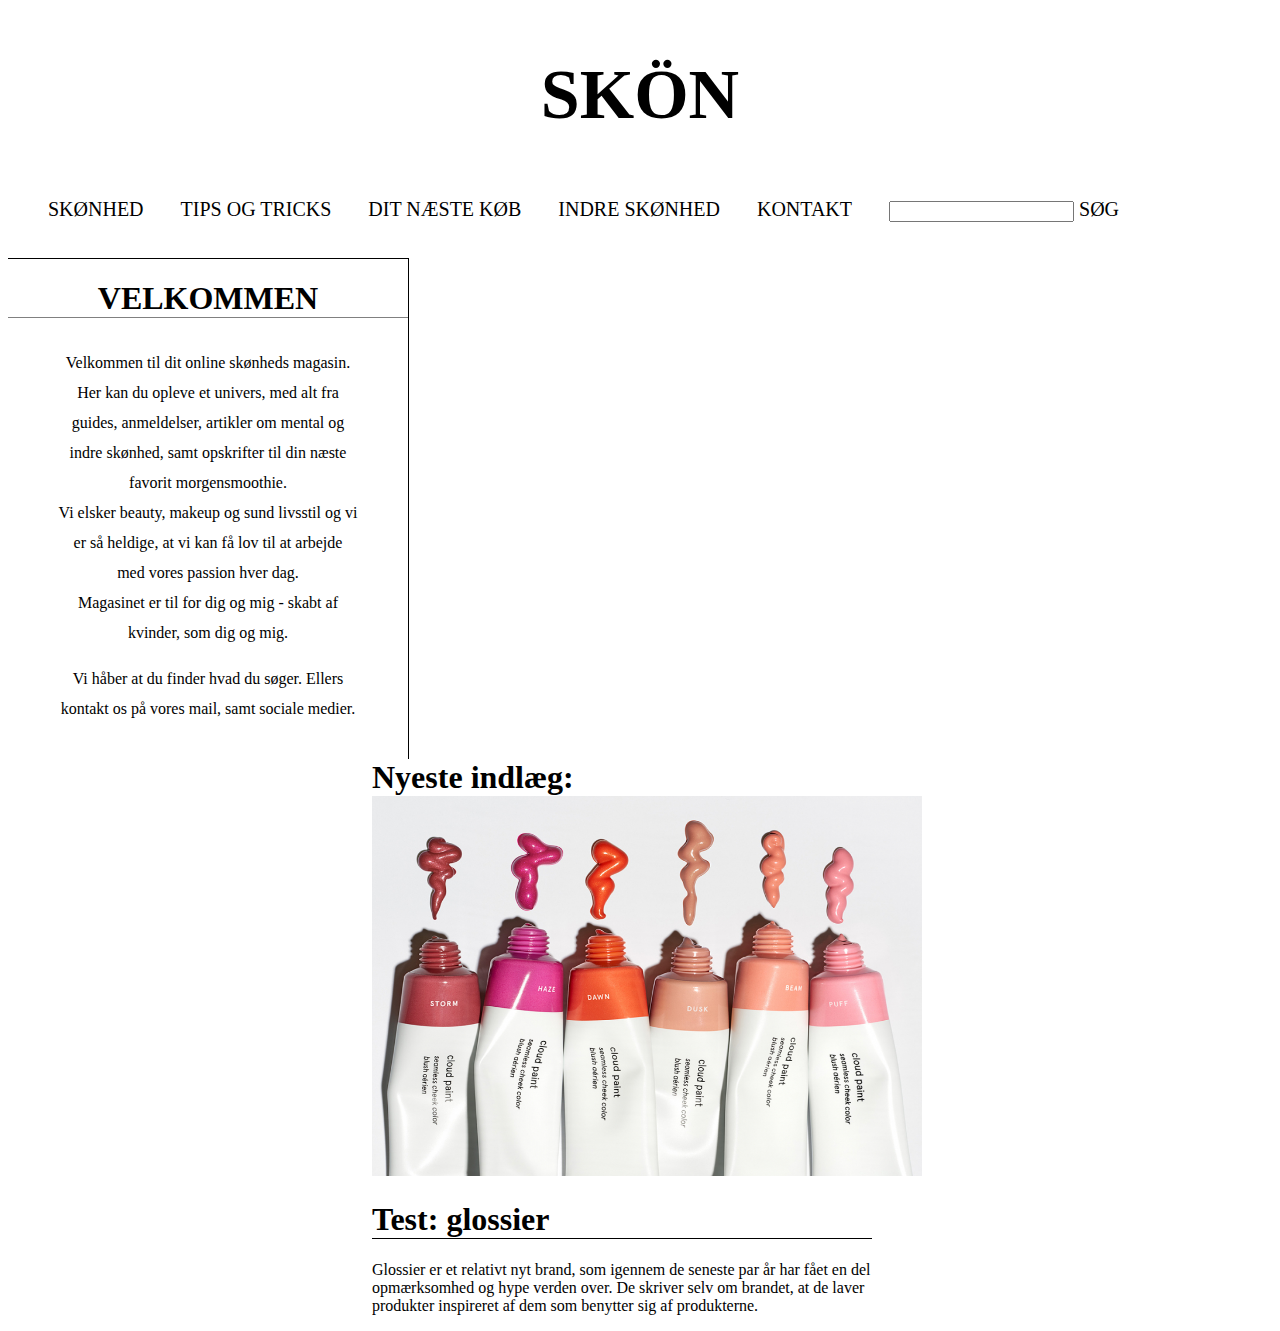
<file: index.html>
<!DOCTYPE html>
<html lang="da">


<head>
    <meta charset="UTF-8">
    <meta name="viewport" content="width=device-width, minimum-scale=1.0">
    <title>SKÖN</title>
    <meta name="description" content="Here you add the description of your content">
    <link rel="stylesheet" href="../css/style.css">

</head>

<body>

    <div class="wrapper">
        <section id="header_wrapper">
            <header>
                <section id="header1">
                    <h1 id="skön">SKÖN</h1>
                </section>
            </header>
        </section>
    </div>


    <nav>
        <ul>
            <li> <a href="index.html">SKØNHED</a></li>
            <li> <a href="tips_tricks.html">TIPS OG TRICKS</a> </li>
            <li> <a href="dit_naeste_koeb.html">DIT NÆSTE KØB</a></li>
            <li> <a href="indre_skoenhed.html">INDRE SKØNHED</a></li>
            <li> <a href="kontakt.html">KONTAKT</a></li>
            <li>
                <form action="">
                    <input type="text" name="SØG" id="">
                    SØG
                </form>
            </li>
        </ul>
    </nav>

    <div id="main">
        <aside>
            <h1>VELKOMMEN</h1>
            <p>Velkommen til dit online skønheds magasin. Her kan du opleve et univers, med alt fra guides, anmeldelser, artikler om mental og indre skønhed, samt opskrifter til din næste favorit morgensmoothie.<br>
            Vi elsker beauty, makeup og sund livsstil og vi er så heldige, at vi kan få lov til at arbejde med vores passion hver dag.<br>
            Magasinet er til for dig og mig - skabt af kvinder, som dig og mig.</p>
            <p>Vi håber at du finder hvad du søger. Ellers kontakt os på vores mail, samt sociale medier. </p>
        </aside>

        <content>
            <h1 id= "nyesteindlæg" >Nyeste indlæg:</h1>
            <a href="../html/test_glossier.html"><img src="../images/glossier_nyesteindl%C3%A6g.jpg" alt="test af glossier" style="width: 550px; height: 380px;"></a>
            <a href="../html/test_glossier.html"><h1 id="test">Test: glossier</h1></a>
            <p>Glossier er et relativt nyt brand, som igennem de seneste par år har fået en del opmærksomhed og hype verden over. De skriver selv om brandet, at de laver produkter inspireret af dem som benytter sig af produkterne. </p>
            
        </content>
    </div>

</body>

</html>
</file>
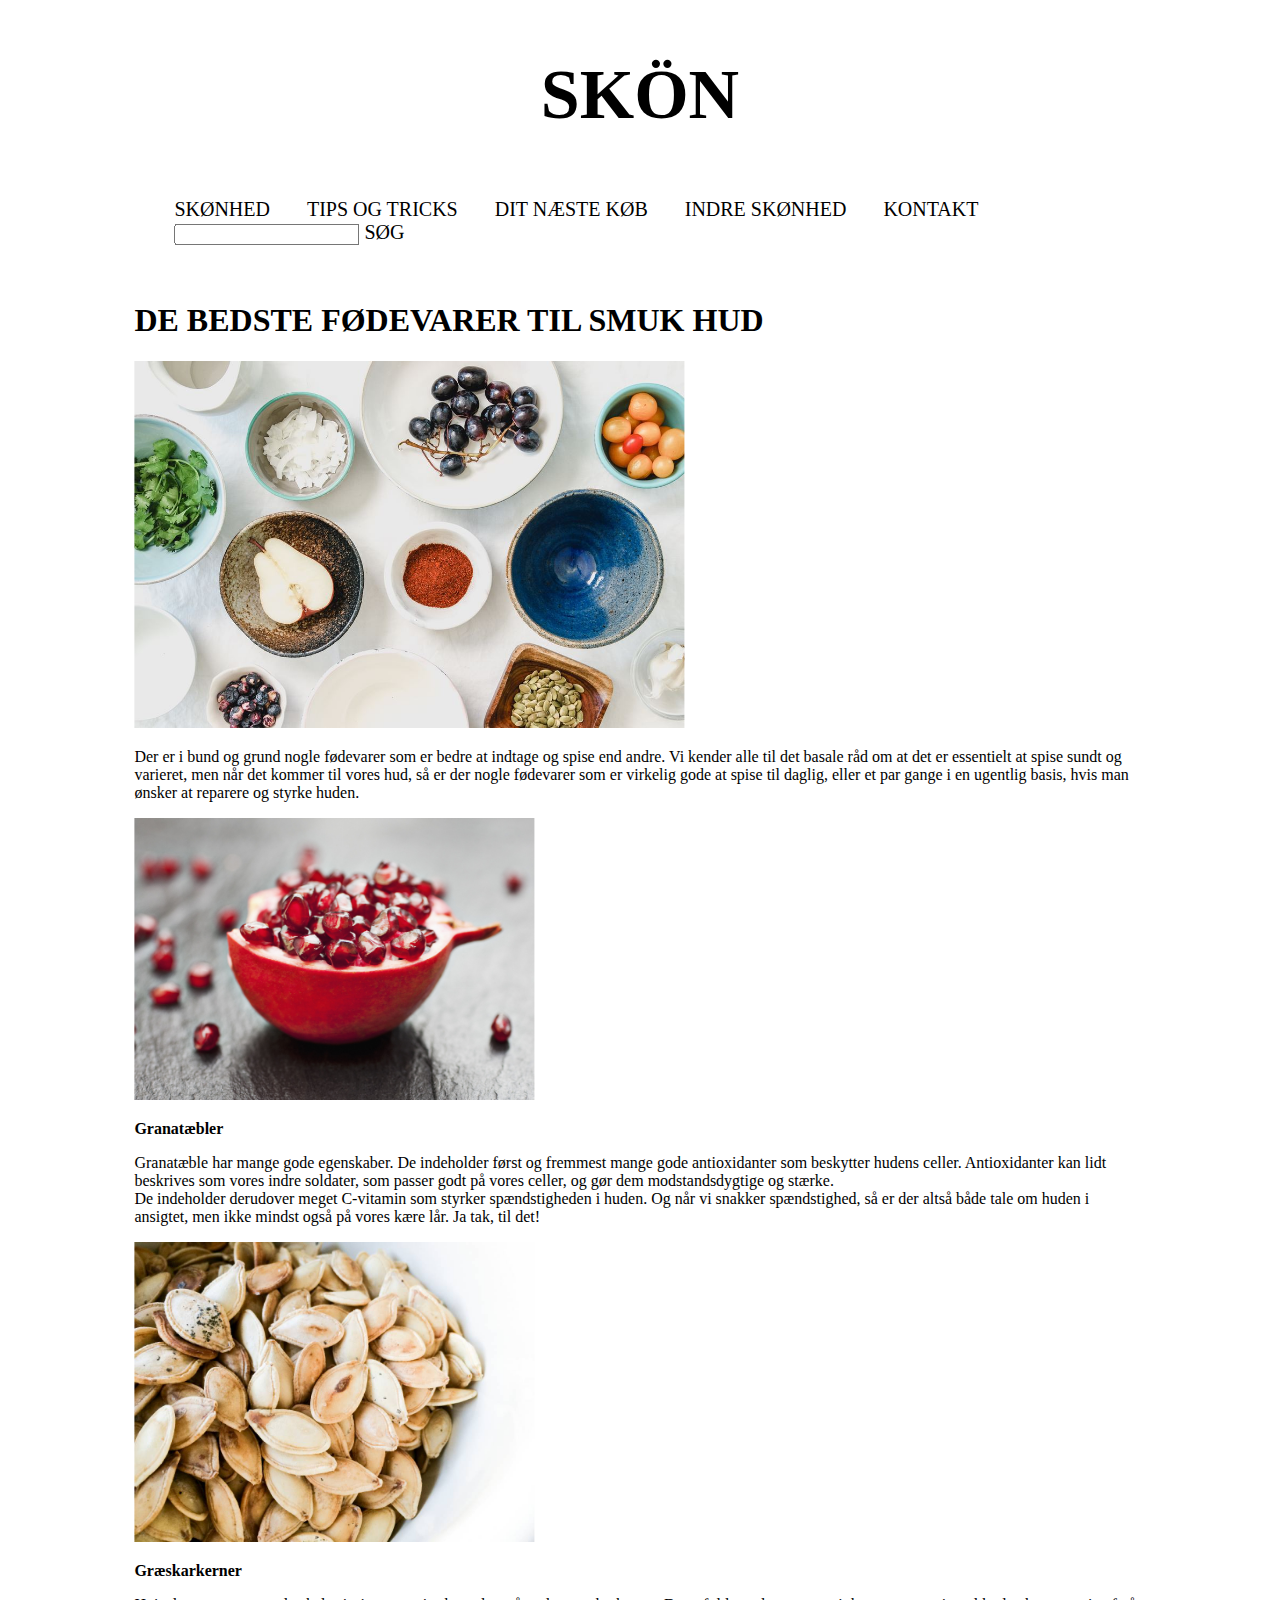
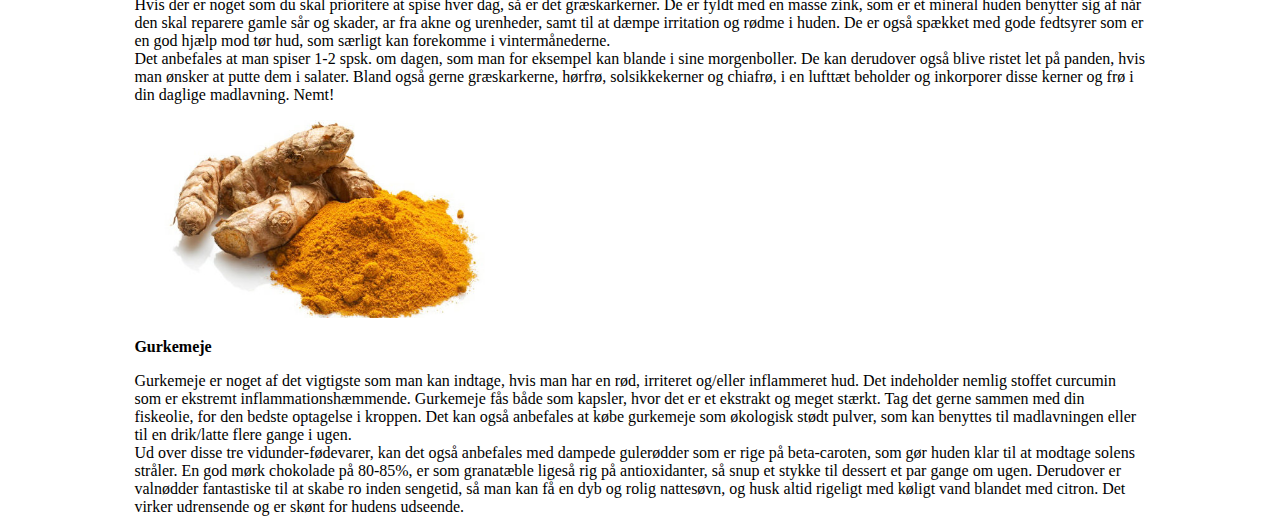
<file: bedste_fodevarer.html>
<!DOCTYPE html>
<html lang="da">


<head>
    <meta charset="UTF-8">
    <meta name="viewport" content="width=device-width, minimum-scale=1.0">
    <title>SKÖN</title>
    <meta name="description" content="Here you add the description of your content">
    <link rel="stylesheet" href="../css/style.css">

</head>

<body>

    <div class="wrapper">
        <section id="header_wrapper">
            <header>
                <section id="header1">
                    <a href="index.html"><h1 id="skön">SKÖN</h1></a>
                </section>
            </header>
        </section>
    


    <nav>
        <ul>
            <li> <a href="index.html">SKØNHED</a></li>
            <li> <a href="tips_tricks.html">TIPS OG TRICKS</a></li>
            <li> <a href="dit_naeste_koeb.html">DIT NÆSTE KØB</a></li>
            <li> <a href="indre_skoenhed.html">INDRE SKØNHED</a></li>
            <li> <a href="kontakt.html">KONTAKT</a></li>
            <li>
                <form action="">
                    <input type="text" name="SØG" id="">
                    SØG
                </form>
            </li>
        </ul>
    </nav>
    <h1>DE BEDSTE FØDEVARER TIL SMUK HUD</h1>
    <img src="/images/healthyfoods.jpg" alt="healthy foods" style="width: 550px;">
    
    
    <p>Der er i bund og grund nogle fødevarer som er bedre at indtage og spise end andre. Vi kender alle til det basale råd om at det er essentielt at spise sundt og varieret, men når det kommer til vores hud, så er der nogle fødevarer som er virkelig gode at spise til daglig, eller et par gange i en ugentlig basis, hvis man ønsker at reparere og styrke huden. </p>
    
    <img src="/images/granataeble.jpg" alt="granataeble" style="width: 400px;">
    <p><b>Granatæbler</b></p><p>Granatæble har mange gode egenskaber. De indeholder først og fremmest mange gode antioxidanter som beskytter hudens celler. Antioxidanter kan lidt beskrives som vores indre soldater, som passer godt på vores celler, og gør dem modstandsdygtige og stærke.<br>De indeholder derudover meget C-vitamin som styrker spændstigheden i huden. Og når vi snakker spændstighed, så er der altså både tale om huden i ansigtet, men ikke mindst også på vores kære lår. Ja tak, til det!</p>
    
    <img src="/images/graeskarkerner.jpg" alt="graeskarkerner" style="width: 400px;">
    <p><b>Græskarkerner</b></p><p>Hvis der er noget som du skal prioritere at spise hver dag, så er det græskarkerner. De er fyldt med en masse zink, som er et mineral huden benytter sig af når den skal reparere gamle sår og skader, ar fra akne og urenheder, samt til at dæmpe irritation og rødme i huden. De er også spækket med gode fedtsyrer som er en god hjælp mod tør hud, som særligt kan forekomme i vintermånederne. <br>Det anbefales at man spiser 1-2 spsk. om dagen, som man for eksempel kan blande i sine morgenboller. De kan derudover også blive ristet let på panden, hvis man ønsker at putte dem i salater. Bland også gerne græskarkerne, hørfrø, solsikkekerner og chiafrø, i en lufttæt beholder og inkorporer disse kerner og frø i din daglige madlavning. Nemt!</p>
    
    <img src="/images/gurkemeje.jpg" alt="gurkemeje" style="width: 400px;">
    <p><b>Gurkemeje</b></p><p>Gurkemeje er noget af det vigtigste som man kan indtage, hvis man har en rød, irriteret og/eller inflammeret hud. Det indeholder nemlig stoffet curcumin som er ekstremt inflammationshæmmende. Gurkemeje fås både som kapsler, hvor det er et ekstrakt og meget stærkt. Tag det gerne sammen med din fiskeolie, for den bedste optagelse i kroppen. Det kan også anbefales at købe gurkemeje som økologisk stødt pulver, som kan benyttes til madlavningen eller til en drik/latte flere gange i ugen.<br> Ud over disse tre vidunder-fødevarer, kan det også anbefales med dampede gulerødder som er rige på beta-caroten, som gør huden klar til at modtage solens stråler. En god mørk chokolade på 80-85%, er som granatæble ligeså rig på antioxidanter, så snup et stykke til dessert et par gange om ugen. Derudover er valnødder fantastiske til at skabe ro inden sengetid, så man kan få en dyb og rolig nattesøvn, og husk altid rigeligt med køligt vand blandet med citron. Det virker udrensende og er skønt for hudens udseende.</p>
    </div>
</body>
</html>
</file>
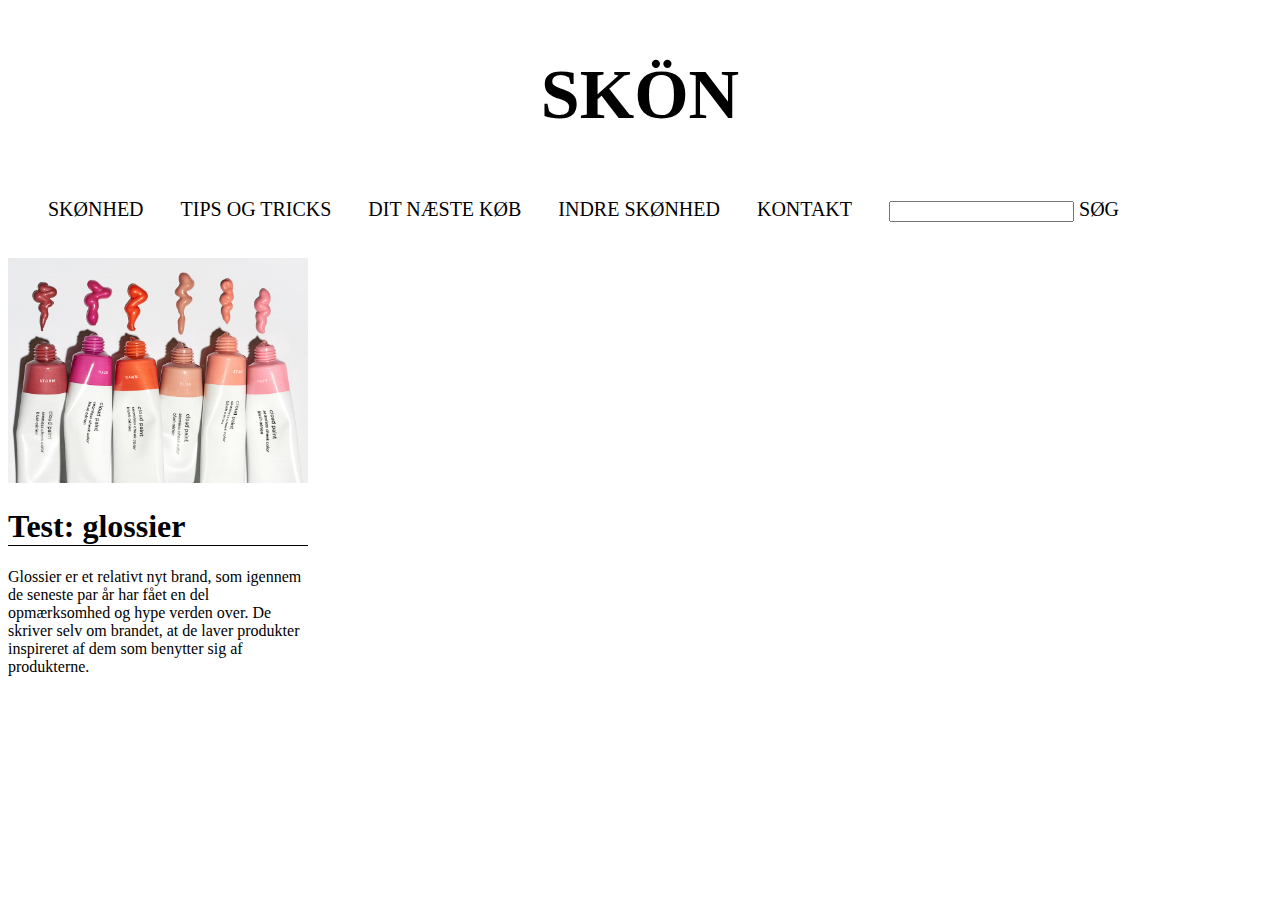
<file: dit_naeste_koeb.html>
<!DOCTYPE html>
<html lang="da">


<head>
    <meta charset="UTF-8">
    <meta name="viewport" content="width=device-width, minimum-scale=1.0">
    <title>SKÖN</title>
    <meta name="description" content="Here you add the description of your content">
    <link rel="stylesheet" href="../css/style.css">

</head>

<body>

    <div class="wrapper">
        <section id="header_wrapper">
            <header>
                <section id="header1">
                    <a href="index.html"><h1 id="skön">SKÖN</h1></a>
                </section>
            </header>
        </section>
    </div>


    <nav>
        <ul>
            <li> <a href="index.html">SKØNHED</a></li>
            <li> <a href="tips_tricks.html">TIPS OG TRICKS</a></li>
            <li> <a href="dit_naeste_koeb.html">DIT NÆSTE KØB</a></li>
            <li> <a href="indre_skoenhed.html">INDRE SKØNHED</a></li>
            <li> <a href="kontakt.html">KONTAKT</a></li>
            <li>
                <form action="">
                    <input type="text" name="SØG" id="">
                    SØG
                </form>
            </li>
        </ul>
    </nav>
<main>
   <section class="article">
        <a href="../html/test_glossier.html"><img id="testglos" src="../images/glossier_nyesteindl%C3%A6g.jpg" alt="test af glossier" style="width: 300px;"></a>
        <a href="../html/test_glossier.html"><h1 class="article_h1"> Test: glossier</h1></a>
        <p>Glossier er et relativt nyt brand, som igennem de seneste par år har fået en del opmærksomhed og hype verden over. De skriver selv om brandet, at de laver produkter inspireret af dem som benytter sig af produkterne. </p>
    </section>
</main>
</body>

</html>
</file>
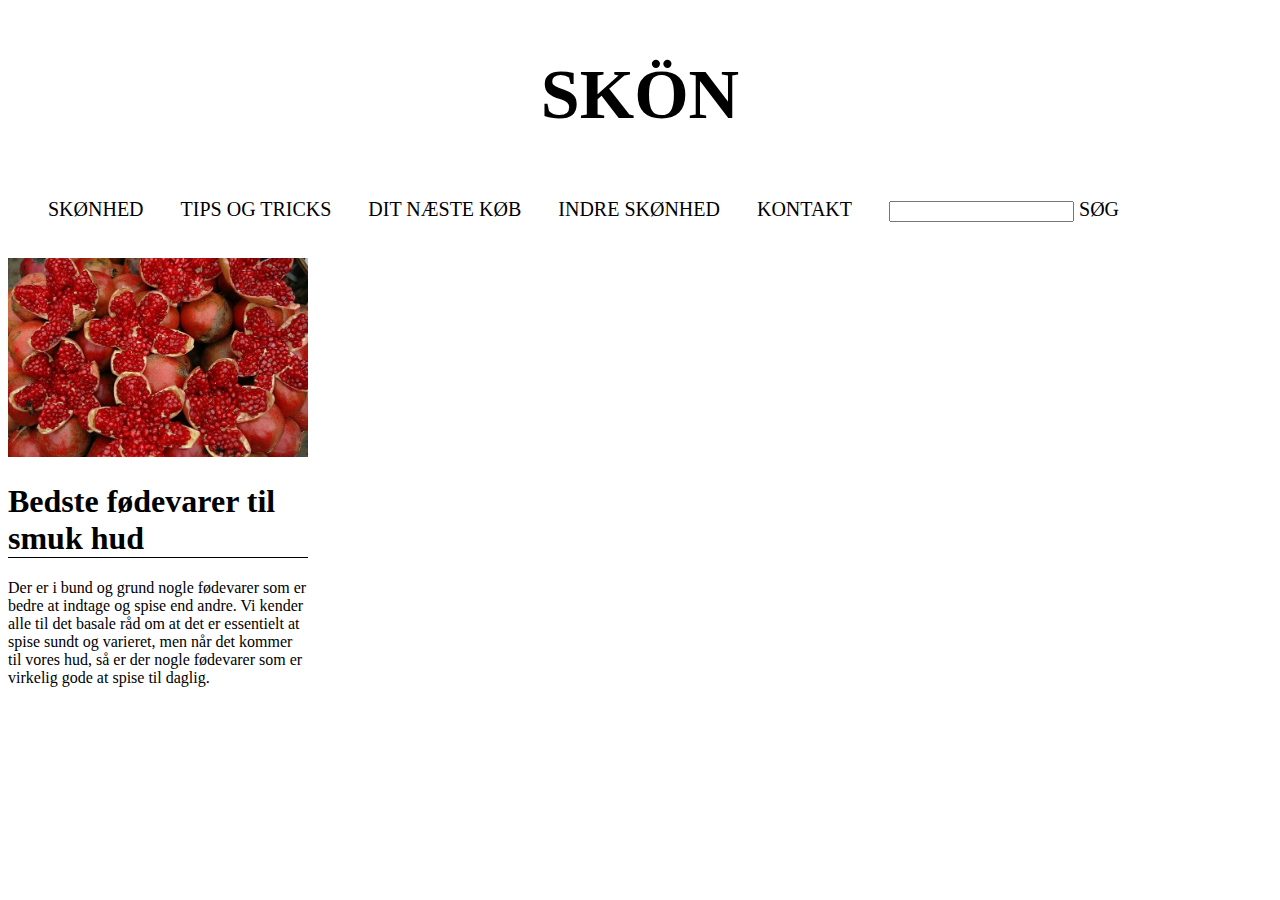
<file: indre_skoenhed.html>
<!DOCTYPE html>
<html lang="da">


<head>
    <meta charset="UTF-8">
    <meta name="viewport" content="width=device-width, minimum-scale=1.0">
    <title>SKÖN</title>
    <meta name="description" content="Here you add the description of your content">
    <link rel="stylesheet" href="../css/style.css">

</head>

<body>

    <div class="wrapper">
        <section id="header_wrapper">
            <header>
                <section id="header1">
                    <a href="index.html"><h1 id="skön">SKÖN</h1></a>
                </section>
            </header>
        </section>
    </div>


    <nav>
        <ul>
            <li> <a href="index.html">SKØNHED</a></li>
            <li> <a href="tips_tricks.html">TIPS OG TRICKS</a></li>
            <li> <a href="dit_naeste_koeb.html">DIT NÆSTE KØB</a></li>
            <li> <a href="indre_skoenhed.html">INDRE SKØNHED</a></li>
            <li> <a href="kontakt.html">KONTAKT</a></li>
            <li>
                <form action="">
                    <input type="text" name="SØG" id="">
                    SØG
                </form>
            </li>
        </ul>
    </nav>
<main>
    <section class="article">
        <a href="/html/bedste_fodevarer.html"><img src="/images/pomegranate.jpg" alt="pomegranate" style="width: 300px;"></a>
        <a href="/html/bedste_fodevarer.html"><h1 class="article_h1">Bedste fødevarer til smuk hud</h1></a>
        <p>Der er i bund og grund nogle fødevarer som er bedre at indtage og spise end andre. Vi kender alle til det basale råd om at det er essentielt at spise sundt og varieret, men når det kommer til vores hud, så er der nogle fødevarer som er virkelig gode at spise til daglig. </p>
    </section>
</main>    
</body>

</html>
</file>
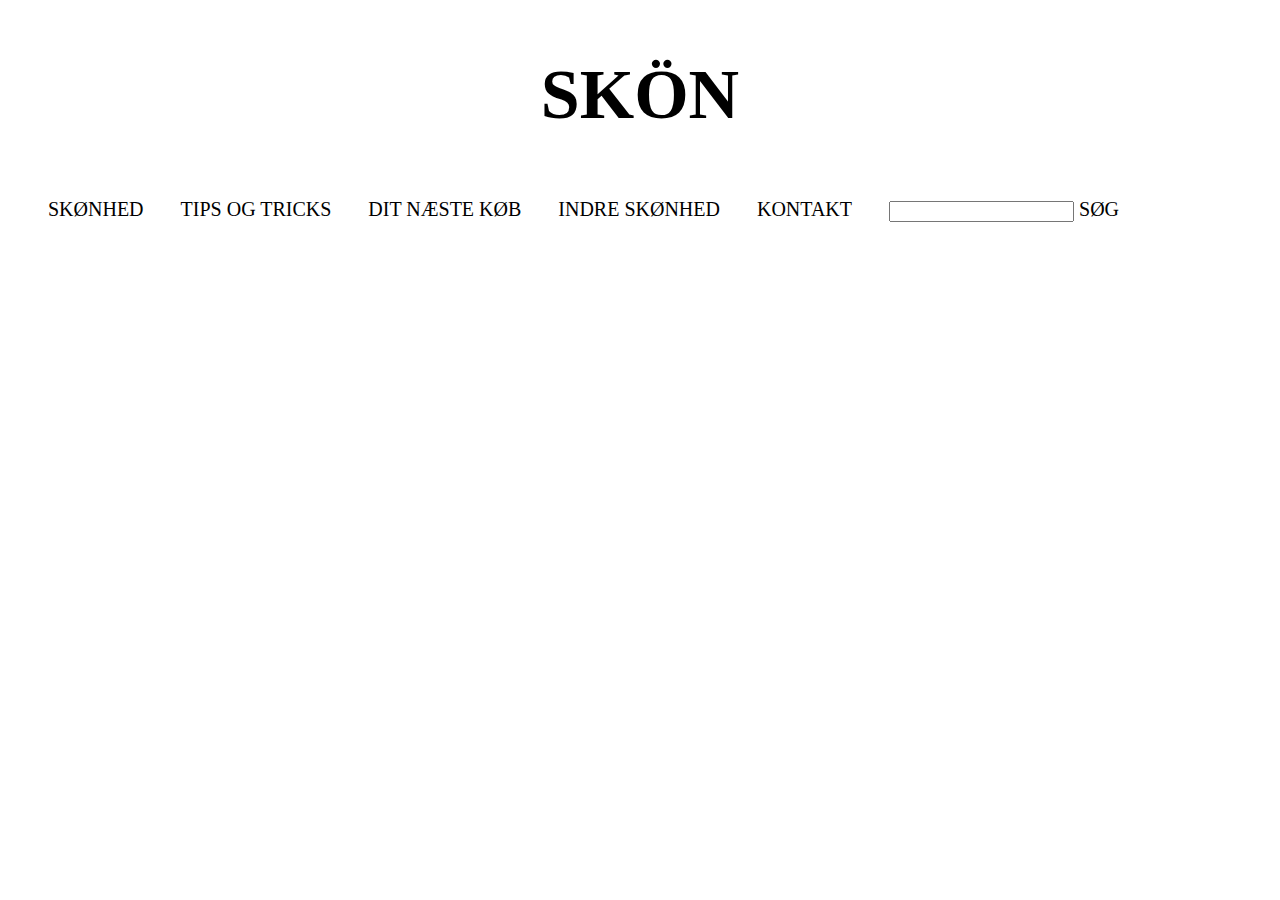
<file: kontakt.html>
<!DOCTYPE html>
<html lang="da">


<head>
    <meta charset="UTF-8">
    <meta name="viewport" content="width=device-width, minimum-scale=1.0">
    <title>SKÖN</title>
    <meta name="description" content="Here you add the description of your content">
    <link rel="stylesheet" href="../css/style.css">

</head>

<body>

    <div class="wrapper">
        <section id="header_wrapper">
            <header>
                <section id="header1">
                    <a href="index.html"><h1 id="skön">SKÖN</h1></a>
                </section>
            </header>
        </section>
    </div>


    <nav>
        <ul>
            <li> <a href="index.html">SKØNHED</a></li>
            <li> <a href="tips_tricks.html">TIPS OG TRICKS</a></li>
            <li> <a href="dit_naeste_koeb.html">DIT NÆSTE KØB</a></li>
            <li> <a href="indre_skoenhed.html">INDRE SKØNHED</a></li>
            <li> <a href="kontakt.html">KONTAKT</a></li>
            <li>
                <form action="">
                    <input type="text" name="SØG" id="">
                    SØG
                </form>
            </li>
        </ul>
    </nav>
</body>

</html>
</file>
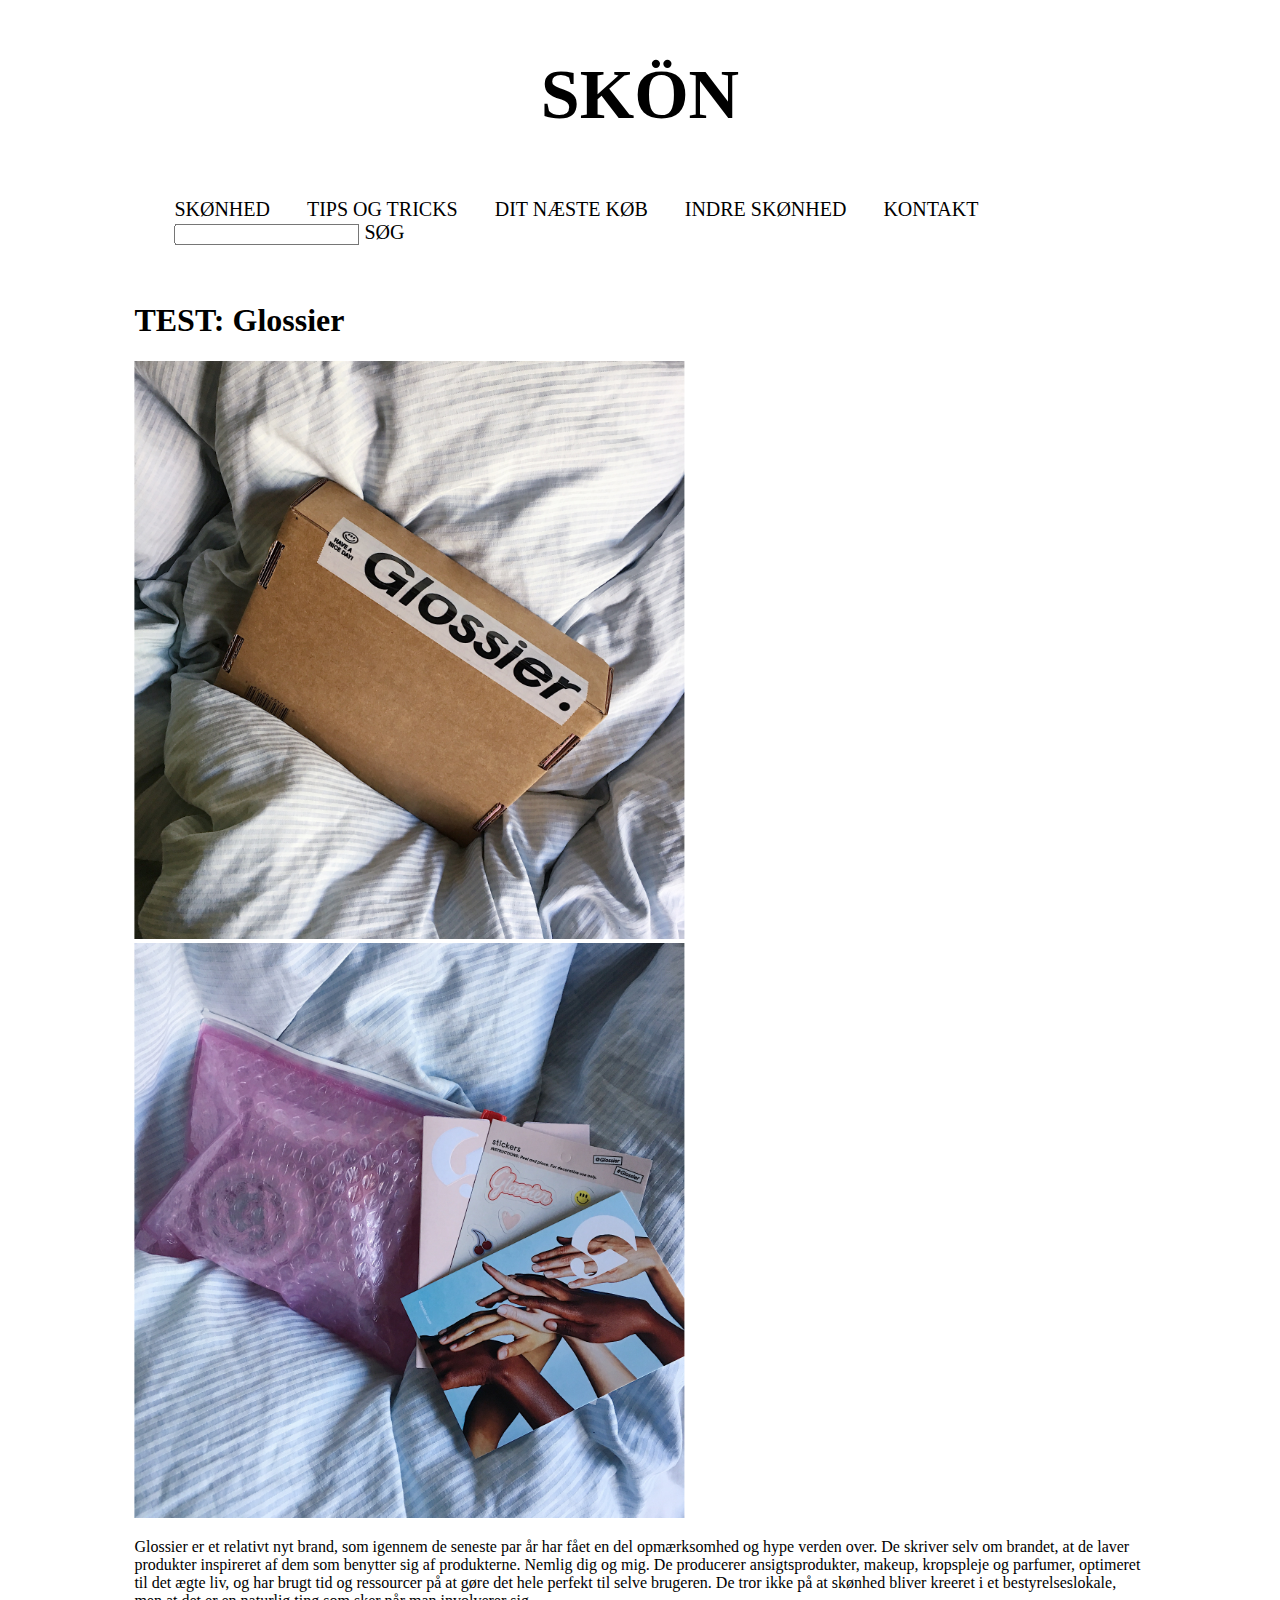
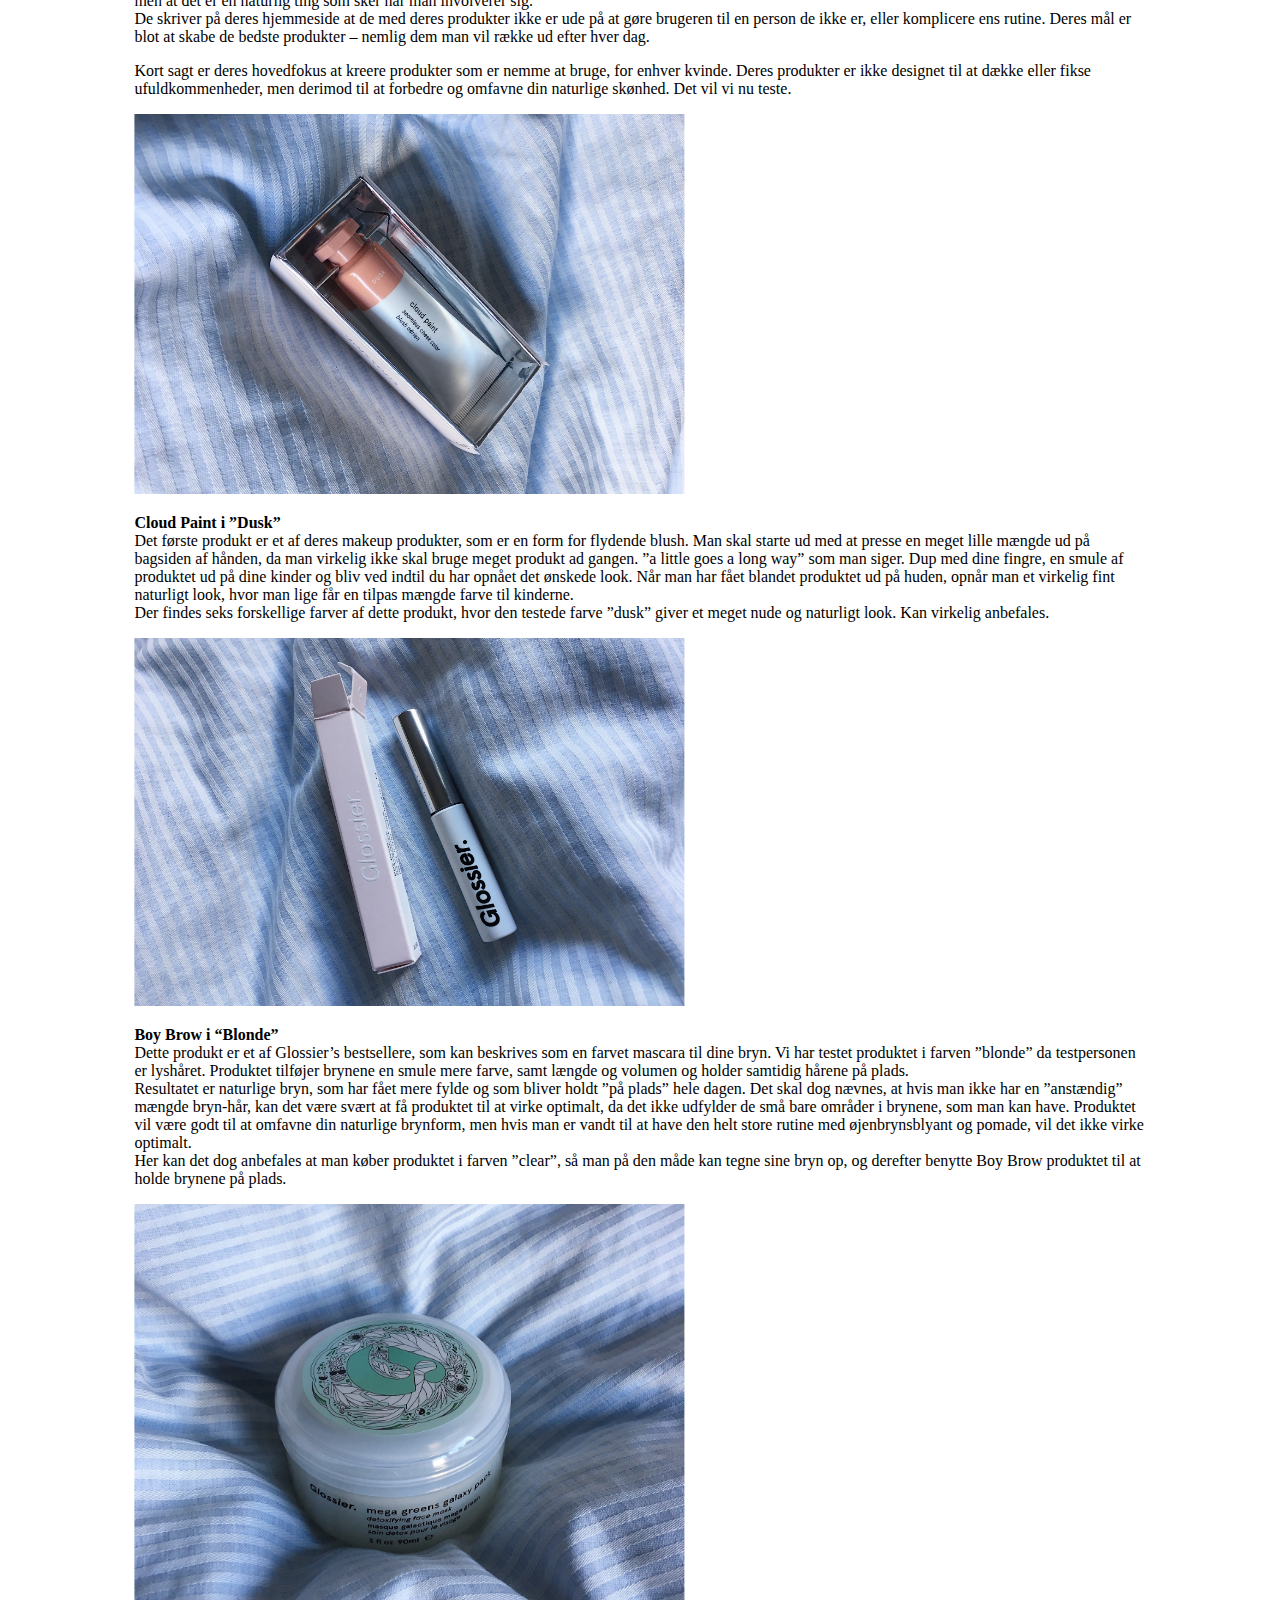
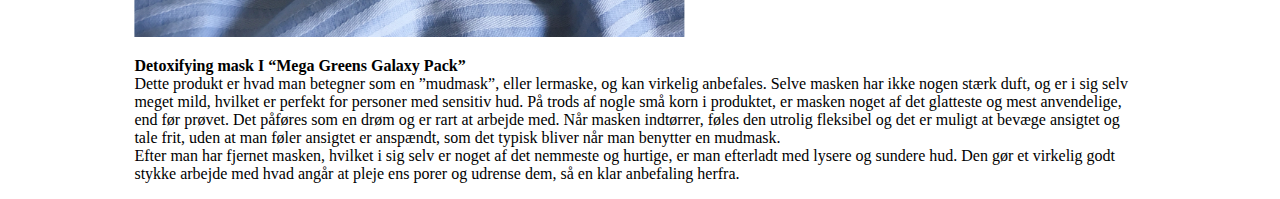
<file: test_glossier.html>
<!DOCTYPE html>
<html lang="da">


<head>
    <meta charset="UTF-8">
    <meta name="viewport" content="width=device-width, minimum-scale=1.0">
    <title>SKÖN</title>
    <meta name="description" content="Here you add the description of your content">
    <link rel="stylesheet" href="../css/style.css">

</head>

<body>

    <div class="wrapper">
        <section id="header_wrapper">
            <header>
                <section id="header1">
                    <a href="index.html">
                        <h1 id="skön">SKÖN</h1>
                    </a>
                </section>
            </header>
        </section>



        <nav>
            <ul>
                <li> <a href="index.html">SKØNHED</a></li>
                <li> <a href="tips_tricks.html">TIPS OG TRICKS</a></li>
                <li> <a href="dit_naeste_koeb.html">DIT NÆSTE KØB</a></li>
                <li> <a href="indre_skoenhed.html">INDRE SKØNHED</a></li>
                <li> <a href="kontakt.html">KONTAKT</a></li>
                <li>
                    <form action="">
                        <input type="text" name="SØG" id="">
                        SØG
                    </form>
                </li>
            </ul>
        </nav>
        <h1>TEST: Glossier</h1>
        <img src="../images/glossier_kasse.JPG" alt="test af glossier" style="width: 550px;">
        <img src="../images/glossier_indpak.JPG" alt="glossierindpakning" style="width: 550px;">

        <p>Glossier er et relativt nyt brand, som igennem de seneste par år har fået en del opmærksomhed og hype verden over. De skriver selv om brandet, at de laver produkter inspireret af dem som benytter sig af produkterne. Nemlig dig og mig. De producerer ansigtsprodukter, makeup, kropspleje og parfumer, optimeret til det ægte liv, og har brugt tid og ressourcer på at gøre det hele perfekt til selve brugeren. De tror ikke på at skønhed bliver kreeret i et bestyrelseslokale, men at det er en naturlig ting som sker når man involverer sig.<br> De skriver på deres hjemmeside at de med deres produkter ikke er ude på at gøre brugeren til en person de ikke er, eller komplicere ens rutine. Deres mål er blot at skabe de bedste produkter – nemlig dem man vil række ud efter hver dag. </p>
        <p>Kort sagt er deres hovedfokus at kreere produkter som er nemme at bruge, for enhver kvinde. Deres produkter er ikke designet til at dække eller fikse ufuldkommenheder, men derimod til at forbedre og omfavne din naturlige skønhed.
        Det vil vi nu teste.</p>
            
        <img src="../images/cloudpaint_dusk.JPG" alt="cloudpaint" style="width: 550px;">
        <p><b>Cloud Paint i ”Dusk”</b><br>
        Det første produkt er et af deres makeup produkter, som er en form for flydende blush. Man skal starte ud med at presse en meget lille mængde ud på bagsiden af hånden, da man virkelig ikke skal bruge meget produkt ad gangen. ”a little goes a long way” som man siger. Dup med dine fingre, en smule af produktet ud på dine kinder og bliv ved indtil du har opnået det ønskede look. Når man har fået blandet produktet ud på huden, opnår man et virkelig fint naturligt look, hvor man lige får en tilpas mængde farve til kinderne. <br>
        Der findes seks forskellige farver af dette produkt, hvor den testede farve ”dusk” giver et meget nude og naturligt look. Kan virkelig anbefales.</p>
        
        <img src="../images/boybrow.JPG" alt="boybrow" style="width: 550px;">
        <p><b>Boy Brow i “Blonde”</b><br>
        Dette produkt er et af Glossier’s bestsellere, som kan beskrives som en farvet mascara til dine bryn. Vi har testet produktet i farven ”blonde” da testpersonen er lyshåret. Produktet tilføjer brynene en smule mere farve, samt længde og volumen og holder samtidig hårene på plads.<br> Resultatet er naturlige bryn, som har fået mere fylde og som bliver holdt ”på plads” hele dagen. 
        Det skal dog nævnes, at hvis man ikke har en ”anstændig” mængde bryn-hår, kan det være svært at få produktet til at virke optimalt, da det ikke udfylder de små bare områder i brynene, som man kan have. Produktet vil være godt til at omfavne din naturlige brynform, men hvis man er vandt til at have den helt store rutine med øjenbrynsblyant og pomade, vil det ikke virke optimalt.<br>
        Her kan det dog anbefales at man køber produktet i farven ”clear”, så man på den måde kan tegne sine bryn op, og derefter benytte Boy Brow produktet til at holde brynene på plads.</p>
        
        <img src="../images/galaxymask.JPG" alt="galaxymask" style="width: 550px;">
        <p><b>Detoxifying mask I “Mega Greens Galaxy Pack”</b><br>
        Dette produkt er hvad man betegner som en ”mudmask”, eller lermaske, og kan virkelig anbefales. Selve masken har ikke nogen stærk duft, og er i sig selv meget mild, hvilket er perfekt for personer med sensitiv hud. På trods af nogle små korn i produktet, er masken noget af det glatteste og mest anvendelige, end før prøvet. Det påføres som en drøm og er rart at arbejde med. Når masken indtørrer, føles den utrolig fleksibel og det er muligt at bevæge ansigtet og tale frit, uden at man føler ansigtet er anspændt, som det typisk bliver når man benytter en mudmask.<br> Efter man har fjernet masken, hvilket i sig selv er noget af det nemmeste og hurtige, er man efterladt med lysere og sundere hud. Den gør et virkelig godt stykke arbejde med hvad angår at pleje ens porer og udrense dem, så en klar anbefaling herfra. </p>
    </div>
</body>
</html>
</file>
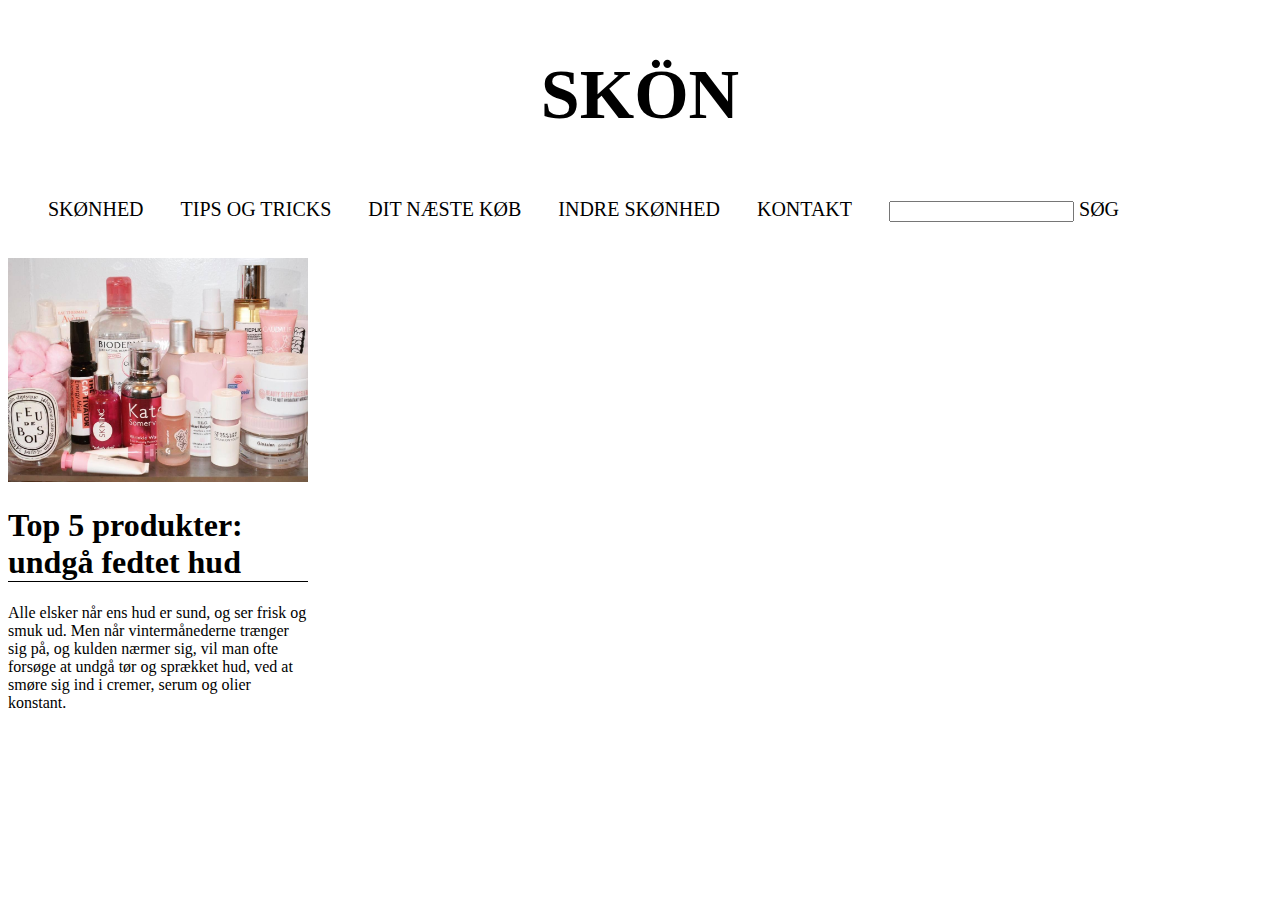
<file: tips_tricks.html>
<!DOCTYPE html>
<html lang="da">


<head>
    <meta charset="UTF-8">
    <meta name="viewport" content="width=device-width, minimum-scale=1.0">
    <title>SKÖN</title>
    <meta name="description" content="Here you add the description of your content">
    <link rel="stylesheet" href="../css/style.css">

</head>

<body>

    <div class="wrapper">
        <section id="header_wrapper">
            <header>
                <section id="header1">
                    <a href="index.html"><h1 id="skön">SKÖN</h1></a>
                </section>
            </header>
        </section>
    </div>


    <nav>
        <ul>
            <li> <a href="index.html">SKØNHED</a></li>
            <li> <a href="tips_tricks.html">TIPS OG TRICKS</a></li>
            <li> <a href="dit_naeste_koeb.html">DIT NÆSTE KØB</a></li>
            <li> <a href="indre_skoenhed.html">INDRE SKØNHED</a></li>
            <li> <a href="kontakt.html">KONTAKT</a></li>
            <li>
                <form action="">
                    <input type="text" name="SØG" id="">
                    SØG
                </form>
            </li>
        </ul>
    </nav>
<main>
    <section class="article">
        <a href="/html/top_5_produkter.html"><img src="/images/produkter.jpg" alt="produkter" style="width: 300px;"></a>
        <a href="/html/top_5_produkter.html"><h1 class="article_h1">Top 5 produkter: undgå fedtet hud</h1></a>
        <p>Alle elsker når ens hud er sund, og ser frisk og smuk ud. Men når vintermånederne trænger sig på, og kulden nærmer sig, vil man ofte forsøge at undgå tør og sprækket hud, ved at smøre sig ind i cremer, serum og olier konstant. </p>
    </section>
    
</main>
</body>

</html>
</file>
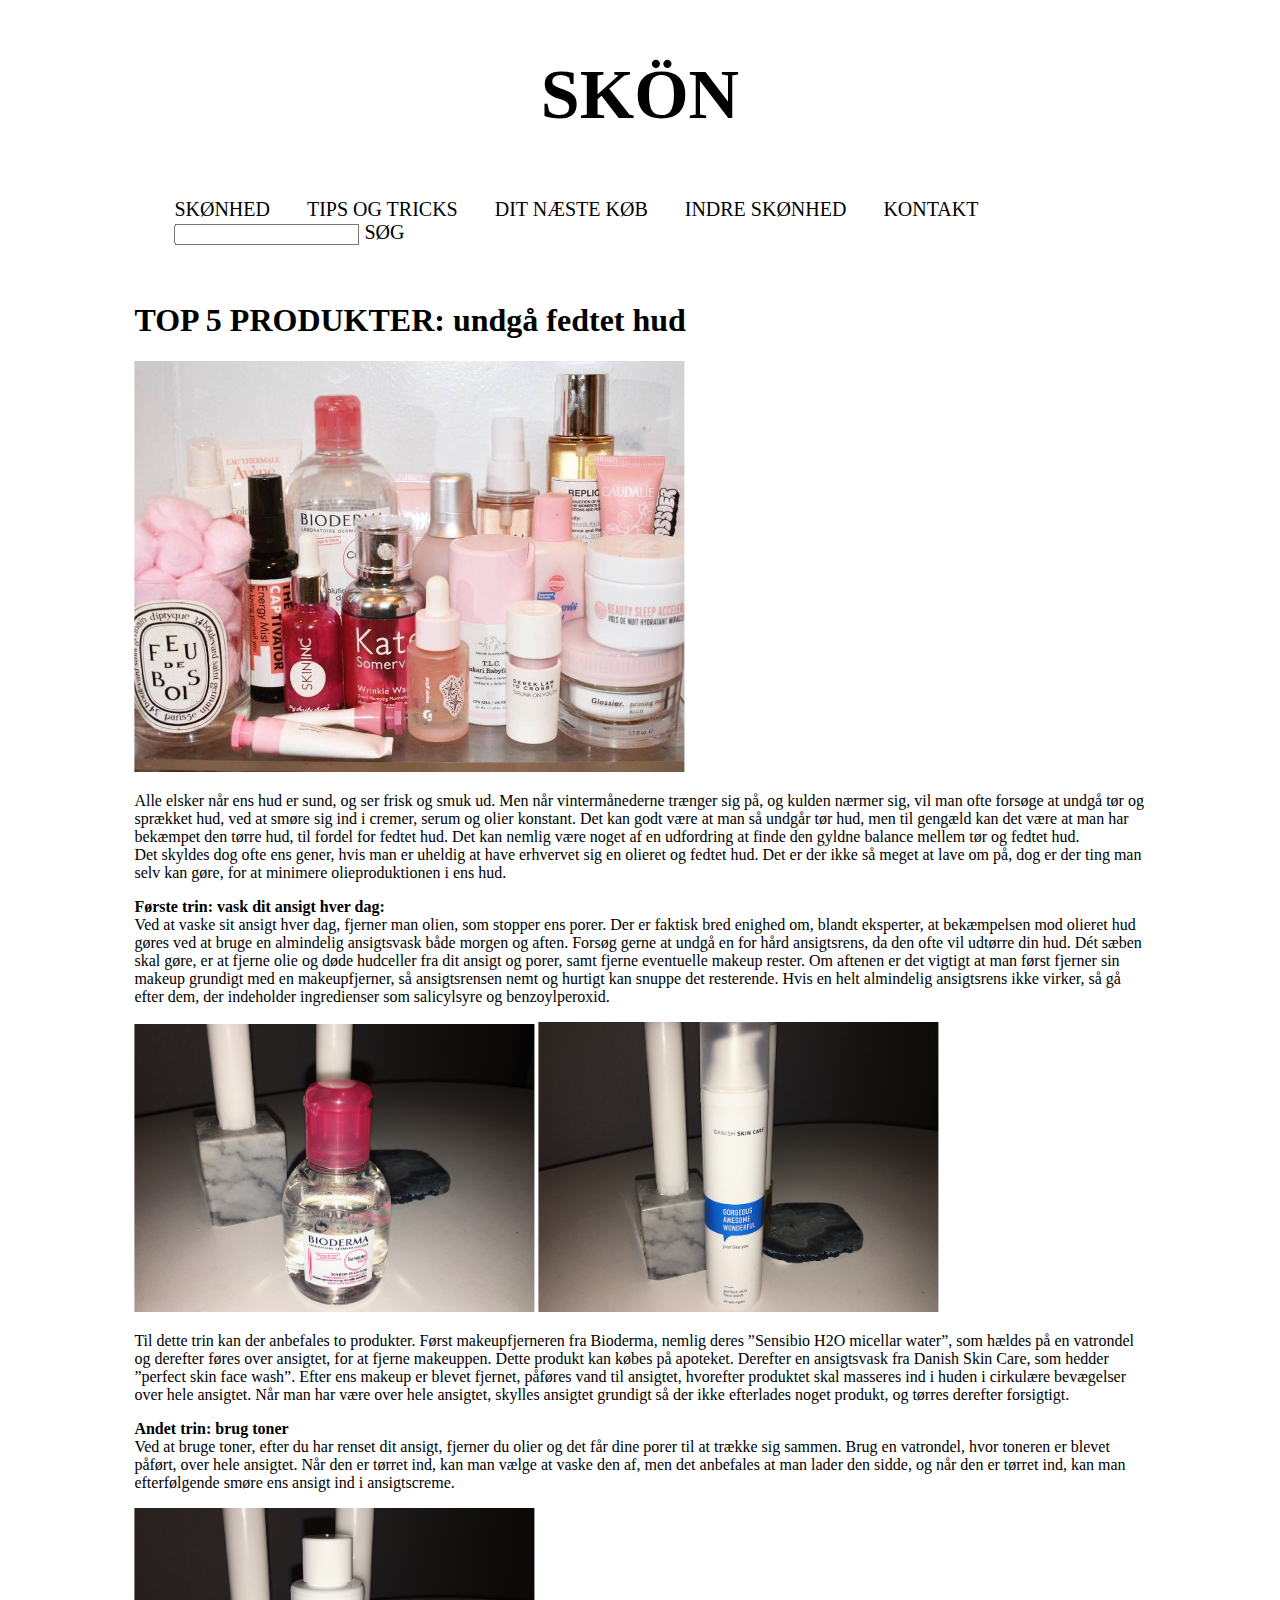
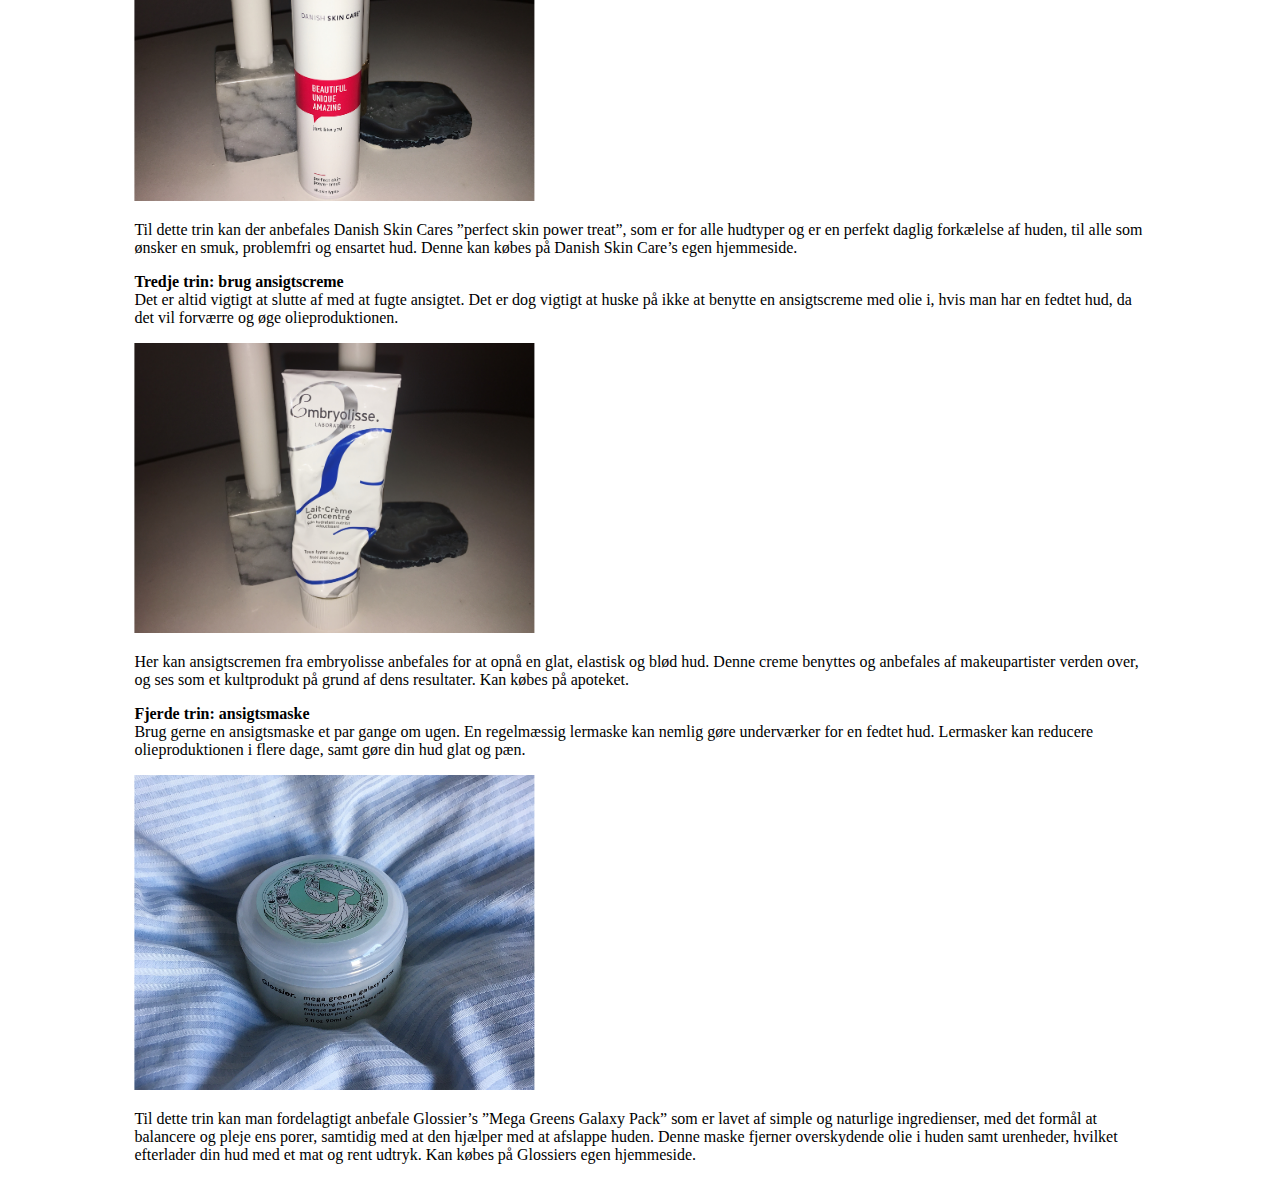
<file: top_5_produkter.html>
<!DOCTYPE html>
<html lang="da">


<head>
    <meta charset="UTF-8">
    <meta name="viewport" content="width=device-width, minimum-scale=1.0">
    <title>SKÖN</title>
    <meta name="description" content="Here you add the description of your content">
    <link rel="stylesheet" href="../css/style.css">

</head>

<body>

    <div class="wrapper">
        <section id="header_wrapper">
            <header>
                <section id="header1">
                    <a href="index.html"><h1 id="skön">SKÖN</h1></a>
                </section>
            </header>
        </section>
    


    <nav>
        <ul>
            <li> <a href="index.html">SKØNHED</a></li>
            <li> <a href="tips_tricks.html">TIPS OG TRICKS</a></li>
            <li> <a href="dit_naeste_koeb.html">DIT NÆSTE KØB</a></li>
            <li> <a href="indre_skoenhed.html">INDRE SKØNHED</a></li>
            <li> <a href="kontakt.html">KONTAKT</a></li>
            <li>
                <form action="">
                    <input type="text" name="SØG" id="">
                    SØG
                </form>
            </li>
        </ul>
    </nav>
    <h1>TOP 5 PRODUKTER: undgå fedtet hud</h1>
    <img src="/images/produkter.jpg" alt="produkter" style="width: 550px;">
   <p>Alle elsker når ens hud er sund, og ser frisk og smuk ud. Men når vintermånederne trænger sig på, og kulden nærmer sig, vil man ofte forsøge at undgå tør og sprækket hud, ved at smøre sig ind i cremer, serum og olier konstant. Det kan godt være at man så undgår tør hud, men til gengæld kan det være at man har bekæmpet den tørre hud, til fordel for fedtet hud. Det kan nemlig være noget af en udfordring at finde den gyldne balance mellem tør og fedtet hud.<br>Det skyldes dog ofte ens gener, hvis man er uheldig at have erhvervet sig en olieret og fedtet hud. Det er der ikke så meget at lave om på, dog er der ting man selv kan gøre, for at minimere olieproduktionen i ens hud.</p>
   <p><b>Første trin: vask dit ansigt hver dag:</b><br>Ved at vaske sit ansigt hver dag, fjerner man olien, som stopper ens porer. Der er faktisk bred enighed om, blandt eksperter, at bekæmpelsen mod olieret hud gøres ved at bruge en almindelig ansigtsvask både morgen og aften. Forsøg gerne at undgå en for hård ansigtsrens, da den ofte vil udtørre din hud. Dét sæben skal gøre, er at fjerne olie og døde hudceller fra dit ansigt og porer, samt fjerne eventuelle makeup rester. Om aftenen er det vigtigt at man først fjerner sin makeup grundigt med en makeupfjerner, så ansigtsrensen nemt og hurtigt kan snuppe det resterende. Hvis en helt almindelig ansigtsrens ikke virker, så gå efter dem, der indeholder ingredienser som salicylsyre og benzoylperoxid.</p>
   <img src="/images/bioderma.JPG" alt="bioderma" style="width: 400px;"> 
   <img src="/images/skinwash.JPG" alt="skinwash" style="width: 400px;">
   <p>Til dette trin kan der anbefales to produkter. Først makeupfjerneren fra Bioderma, nemlig deres ”Sensibio H2O micellar water”, som hældes på en vatrondel og derefter føres over ansigtet, for at fjerne makeuppen. Dette produkt kan købes på apoteket. Derefter en ansigtsvask fra Danish Skin Care, som hedder ”perfect skin face wash”. Efter ens makeup er blevet fjernet, påføres vand til ansigtet, hvorefter produktet skal masseres ind i huden i cirkulære bevægelser over hele ansigtet. Når man har være over hele ansigtet, skylles ansigtet grundigt så der ikke efterlades noget produkt, og tørres derefter forsigtigt. </p>
   <p><b>Andet trin: brug toner</b><br>Ved at bruge toner, efter du har renset dit ansigt, fjerner du olier og det får dine porer til at trække sig sammen. Brug en vatrondel, hvor toneren er blevet påført, over hele ansigtet. Når den er tørret ind, kan man vælge at vaske den af, men det anbefales at man lader den sidde, og når den er tørret ind, kan man efterfølgende smøre ens ansigt ind i ansigtscreme.</p>
   <img src="/images/powertreat.JPG" alt="powertreat" style="width: 400px;">
   <p>Til dette trin kan der anbefales Danish Skin Cares ”perfect skin power treat”, som er for alle hudtyper og er en perfekt daglig forkælelse af huden, til alle som ønsker en smuk, problemfri og ensartet hud. Denne kan købes på Danish Skin Care’s egen hjemmeside. </p>
   <p><b>Tredje trin: brug ansigtscreme</b><br>Det er altid vigtigt at slutte af med at fugte ansigtet. Det er dog vigtigt at huske på ikke at benytte en ansigtscreme med olie i, hvis man har en fedtet hud, da det vil forværre og øge olieproduktionen. </p>
   <img src="/images/embryolisse.JPG" alt="embryolisse" style="width: 400px;">
   <p>Her kan ansigtscremen fra embryolisse anbefales for at opnå en glat, elastisk og blød hud. Denne creme benyttes og anbefales af makeupartister verden over, og ses som et kultprodukt på grund af dens resultater. Kan købes på apoteket. </p>
   <p><b>Fjerde trin: ansigtsmaske</b><br>Brug gerne en ansigtsmaske et par gange om ugen. En regelmæssig lermaske kan nemlig gøre underværker for en fedtet hud. Lermasker kan reducere olieproduktionen i flere dage, samt gøre din hud glat og pæn. </p>
   <img src="/images/galaxymask.JPG" alt="galaxymask" style="width: 400px;">
   <p>Til dette trin kan man fordelagtigt anbefale Glossier’s ”Mega Greens Galaxy Pack” som er lavet af simple og naturlige ingredienser, med det formål at balancere og pleje ens porer, samtidig med at den hjælper med at afslappe huden. Denne maske fjerner overskydende olie i huden samt urenheder, hvilket efterlader din hud med et mat og rent udtryk. Kan købes på Glossiers egen hjemmeside.</p>
  
  </div>
</body>
</html>
</file>
<file: css/style.css>
a{
    color: black;
    text-decoration: none;
    font-family: baskerville;
}
.wrapper{
    position: relative;
    width: 80%;
    left: 50%;
    transform: translate(-50%);
}

#skön {
    display: inline-block;
    font-family: baskerville;
    text-align: center;
    font-size: 70px;
    width: 100%;
}

nav {
    background-color: white;
    color: black;
    padding-bottom: 20px;
    position: sticky;
    top: 0px;
    z-index: 2;
}
nav li {
    list-style-type: none;
    display: inline-block;
    padding-right: 33px;
    font-family: baskerville;
    font-size: 20px;
}

nav a {
    text-decoration: none;
    color: black;
}
aside {
    text-align: center;
    height: 500px;
    border-top: 1px solid black;
    border-right: 1px solid black;
    width: 400px;
    display: inline-block;
    margin-right: 100px;
}
content {
    width: 900px;
    float: right;
   
}

content p{
    
    width: 500px;
}
#test {
    border-bottom: 1px solid black;
    width: 500px;
}
aside h1{
    border-bottom: 1px solid grey;
    margin-bottom: 30px;
}
aside p {
    width: 300px;
    position: relative;
    left: 50%;
    transform: translate(-50%);
    line-height: 30px;
    
}
#nyesteindlæg {
    margin: 0;
    padding: 0;
}

.article{
    width: 300px;
}

.article_h1{
    border-bottom: 1px solid black;
}
</file>
